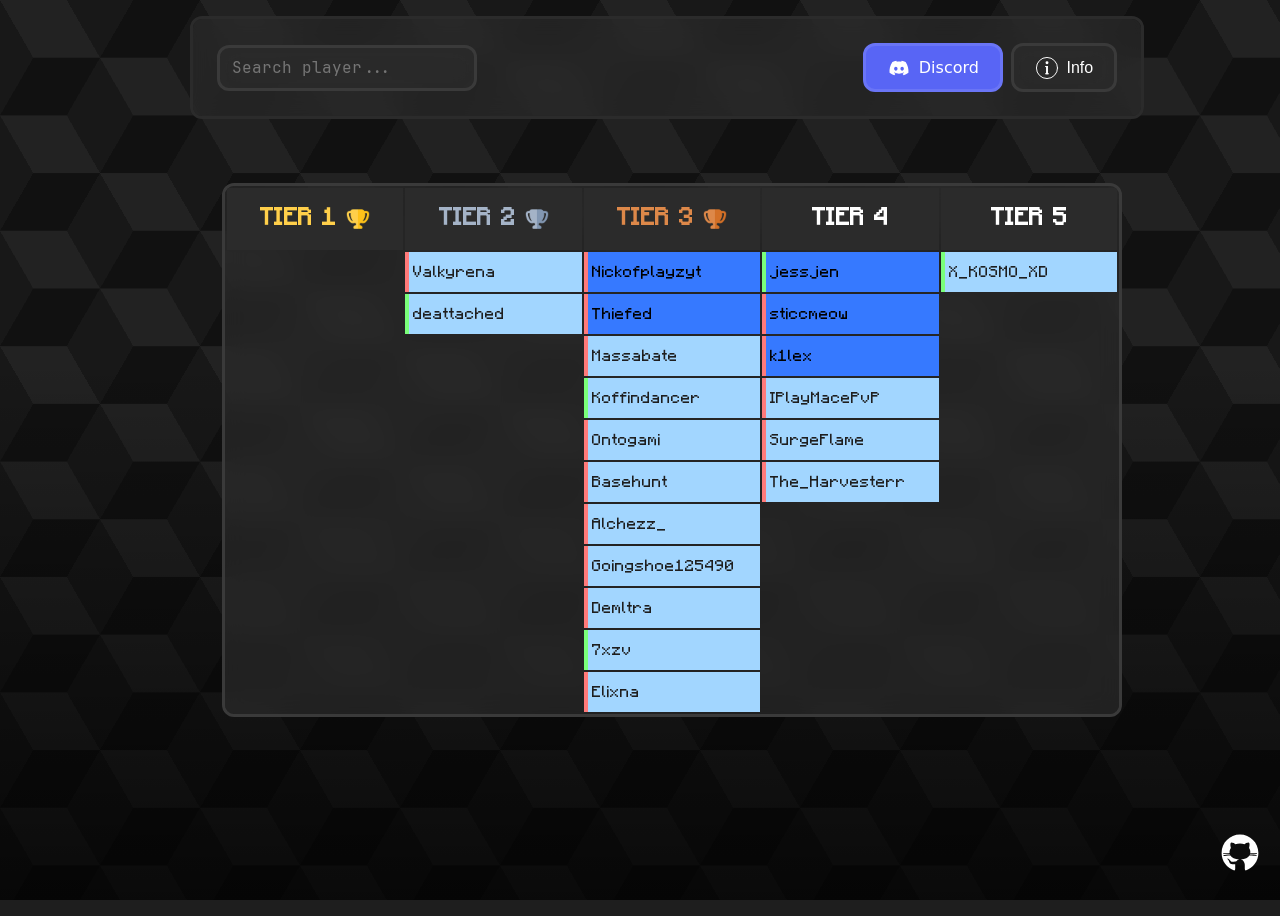
<file: index.html>
<!doctype html>
<html lang="en">
  <head>
    <meta property="og:title" content="IVTL - Rankings" />
    <meta property="og:description" content="View the rankings of the best Iron Vanilla PvPers!" />
    <meta name="theme-color" content="#E8E8E8" />
    <meta charset="UTF-8" />
    <link rel="icon" type="image/png" href="public/favicon.png" />
    <meta name="viewport" content="width=device-width, initial-scale=1.0" />
    <title>Iron Vanilla Tierlist</title>
    <link rel="stylesheet" href="style.css">
    <style>
      @font-face {
        font-family: 'SearchFont';
        src: url('public/fonts/search.woff2') format('woff2');
      }
      @font-face {
        font-family: 'TableFont';
        src: url('public/fonts/table.otf') format('opentype');
      }
    </style>
  </head>
  <body>
    <div class="container"></div>
    <div class="main-content">
      <div class="header">
        <div class="header-search-group">
          <input id="search-input" type="text" placeholder="Search player..." />
          <span id="error-message"></span>
        </div>
        <div class="header-buttons">
          <a id="discord-btn" class="header-btn" href="https://discord.gg/TM4mq5Qzcw" target="_blank" rel="noopener">
            <img src="public/discord.svg" alt="Discord" style="height: 24px; filter: brightness(0) invert(1);" />
            Discord
          </a>
          <button id="info-btn" class="header-btn" onclick="window.showKitInfo()">
            <img src="public/info.svg" alt="Info" style="height: 24px; filter: brightness(0) invert(1);" />
            Info
          </button>
        </div>
      </div>
      <div id="app"></div>
    </div>
    <a id="github-btn" href="https://github.com/milkyV2" target="_blank" rel="noopener">
      <img src="public/github.svg" alt="GitHub" style="height: 40px; filter: brightness(0) invert(1);" />
    </a>
    <script src="main.js"></script>
  </body>
</html>
</file>
<file: style.css>
:root {
  font-family: Inter, system-ui, Avenir, Helvetica, Arial, sans-serif;
  line-height: 1.5;
  font-weight: 400;
  background-color: #1e1e1e;
  color: white;
}

body {
  margin: 0;
  min-width: 320px;
  min-height: 100vh;
  overflow-x: hidden;
}

.main-content {
  width: 100%;
  max-width: 900px;
  margin: 0 auto;
}

.header {
  width: 100%;
  max-width: 100%;
  margin: 0;
  display: flex;
  align-items: center;
  justify-content: space-between;
  gap: 1.5rem;
  margin-bottom: 2rem;
  margin-top: 1rem;
  background: rgba(43, 43, 43, 0.7);
  padding: 1.5rem;
  border-radius: 12px;
  border: 3px solid #2b2b2b;
  backdrop-filter: blur(12px);
  -webkit-backdrop-filter: blur(12px);
  background-clip: padding-box;
}

.header-buttons {
  display: flex;
  gap: 0.5rem;
}

.header-btn {
  padding: 0.6rem 1.3rem;
  border-radius: 12px;
  border: 3px solid #3a3a3a; 
  background: rgba(43, 43, 43, 0.7);
  color: #fff;
  font-size: 1em;
  cursor: pointer;
  display: flex;
  align-items: center;
  gap: 0.5rem;
  transition: background 0.2s;
  text-decoration: none;
  backdrop-filter: blur(12px);
  -webkit-backdrop-filter: blur(12px);
}

.header-btn:hover {
  background: rgba(43, 43, 43, 0.9); 
}

#app {
  width: 100%;
  max-width: 100%;
  margin: 0;
  padding: 2rem;
  text-align: center;
}

table {
  width: 100%;
  max-width: 100%;
  margin: 0 auto;
  border-collapse: separate;
  border-spacing: 2px;
  background: rgba(43, 43, 43, 0.7);
  border-radius: 12px;
  overflow: hidden;
  table-layout: fixed;
  border: 3px solid #2b2b2b;
  backdrop-filter: blur(12px);
  -webkit-backdrop-filter: blur(12px);
  background-clip: padding-box;
}

th {
  padding: 0.75rem;
  text-align: center;
  font-size: 1.5em;
  font-weight: bold;
  background-color: #2b2b2b; 
  border-bottom: 2px solid #2b2b2b; 
  width: 20%;
}

td {
  padding: 0.5rem; 
  text-align: left;
  border: none;
  cursor: pointer;
  transition: opacity 0.2s;
  width: 20%;
}

td:hover {
  opacity: 0.8;
}

/* Tier header colors */
th:nth-child(1) { color: #ffcf4a; } /* Tier 1 - Gold */
th:nth-child(2) { color: #a4b3c7; } /* Tier 2 - Silver */
th:nth-child(3) { color: #dd8849; } /* Tier 3 - Bronze */
th:nth-child(4) { color: #ffffff; } /* Tier 4 - Gray */
th:nth-child(5) { color: #ffffff; } /* Tier 5 - Dark Gray */

/* table colors */
.tier-1 {
  background-color: #3679ff;
  color: black; 
}

.tier-0 {
  background-color: #a2d6ff;
  color: #1e1e1e;
}

table {
  width: 100%;
  max-width: 100%;
  margin: 0 auto;
  border-collapse: separate;
  border-spacing: 2px;
  background: rgba(53, 53, 53, 0.7); 
  border-radius: 12px;
  overflow: hidden;
  table-layout: fixed;
  border: 3px solid #2b2b2b;
  backdrop-filter: blur(12px);
  -webkit-backdrop-filter: blur(12px);
  background-clip: padding-box;
}

td::before {
  content: "";
  display: inline-block;
  width: 4px;
  height: 100%;
  background-color: transparent; 
  position: absolute;
  left: 0;
  top: 0;
}

/* Region colors for the stripe */
.region-NA::before {
  background-color: #ff0000 !important;
}

.region-EU::before {
  background-color: #00ff00 !important;
}

.region-AS::before {
  background-color: #ff69b4 !important;
}

.region-OC::before {
  background-color: #00ffff !important;
}

/* Unknown region: keep transparent (no color override needed) */

td {
  position: relative;
  overflow: hidden;
}

.overlay {
  position: fixed;
  top: 0;
  left: 0;
  width: 100%;
  height: 100%;
  background: rgba(0, 0, 0, 0.7);
  backdrop-filter: blur(5px);
  display: none;
  z-index: 999;
  opacity: 0;
  transition: opacity 0.3s ease, backdrop-filter 0.3s ease;
}

.overlay.active {
  opacity: 1;
  backdrop-filter: blur(10px);
}

.info-tab {
  position: fixed;
  top: 60%; 
  left: 50%;
  transform: translate(-50%, -50%);
  background-color: #333;
  padding: 1rem;
  border-radius: 12px;
  border: 3px solid #2b2b2b;
  box-shadow: 0 12px 24px rgba(0, 0, 0, 0.5);
  z-index: 1000;
  display: none;
  opacity: 0;
  transition: all 0.4s cubic-bezier(0.175, 0.885, 0.32, 1.275);
}

.info-tab.active {
  opacity: 1;
  top: 50%;
}

@keyframes fadeIn {
  from {
    opacity: 0;
    transform: translate(-50%, 20px);
  }
  to {
    opacity: 1;
    transform: translate(-50%, 0);
  }
}

.info-tab {
  position: fixed;
  top: 50%;
  left: 50%;
  transform: translate(-50%, -50%);
  background-color: #333;
  padding: 1rem;
  border-radius: 12px;
  border: 3px solid #2b2b2b;
  box-shadow: 0 12px 24px rgba(0, 0, 0, 0.5);
  z-index: 1000;
  display: none;
  animation: fadeIn 0.3s ease-out;
  font-size: 1.5em;
  text-align: center;
  min-width: 320px;
  min-height: 240px;
  backdrop-filter: blur(12px);
  -webkit-backdrop-filter: blur(12px);
  background-clip: padding-box;
  line-height: 1.6; 
}

.info-tab div {
  margin-bottom: 1rem; 
}

.info-tab img {
  width: 128px;
  height: 128px;
  border-radius: 50%;
  margin-bottom: 15px;
  background-color: #2d2d2d;
  border: 2px solid transparent;
}

/* i kinda messed up so ur stuck with this */
.info-tab.region-NA img {
  border-color: #ff0000;
}

.info-tab.region-EU img {
  border-color: #00ff00;
}

.info-tab.region-AS img {
  border-color: #ff69b4;
}

.info-tab.region-OC img {
  border-color: #00ffff;
}

.info-tab div {
  margin-bottom: 0.75rem; 
}


.info-tab img.kit-image {
  border-radius: 0;
  background-color: transparent;
  width: 100%;
  height: auto;
  max-height: 100vh;
  object-fit: contain;
  margin: 0;
  padding: 0;
  border: none;
}

.info-tab {
  background-color: transparent !important;
  border: none !important;
  box-shadow: none !important;
  padding: 0 !important;
  backdrop-filter: none !important;
  -webkit-backdrop-filter: none !important;
}

.info-tab.kit-tab {
  background-color: transparent !important;
  border: none !important;
  box-shadow: none !important;
  padding: 0 !important;
  backdrop-filter: none !important;
  -webkit-backdrop-filter: none !important;
}

.info-tab.kit-tab img.kit-image {
  border-radius: 0;
  background-color: transparent;
  width: 100%;
  height: auto;
  max-height: 100vh;
  object-fit: contain;
  margin: 0;
  padding: 0;
  border: none;
}

.region-text-NA {
  color: white;
  background-color: #ff0000;
  padding: 0.15rem 0.35rem;
  border-radius: 4px;
  font-family: 'SearchFont', sans-serif;
}

.region-text-EU {
  color: white;
  background-color: #00ff00;
  padding: 0.15rem 0.35rem;
  border-radius: 4px;
  font-family: 'SearchFont', sans-serif;
}

.region-text-AS {
  color: white;
  background-color: #ff69b4;
  padding: 0.15rem 0.35rem;
  border-radius: 4px;
  font-family: 'SearchFont', sans-serif;
}

.region-text-OC {
  color: white;
  background-color: #00ffff;
  padding: 0.15rem 0.35rem;
  border-radius: 4px;
  font-family: 'SearchFont', sans-serif;
}

.region-text-unknown {
  color: white;
  background-color: #2b2b2b;
  padding: 0.15rem 0.35rem;
  border-radius: 4px;
  font-family: 'SearchFont', sans-serif;
}

.container {
  width: 100%;
  height: 100%;
  position: fixed;
  inset: 0;
  z-index: -1;
  pointer-events: none;
  --s: 200px; 
  --c1: #111111; 
  --c2: #222222; 
  --c3: #181818; 

  background: repeating-conic-gradient(
        from 30deg,
        #0000 0 120deg,
        var(--c3) 0 180deg
      )
      calc(0.5 * var(--s)) calc(0.5 * var(--s) * 0.577),
    repeating-conic-gradient(
      from 30deg,
      var(--c1) 0 60deg,
      var(--c2) 0 120deg,
      var(--c3) 0 180deg
    );
  background-size: var(--s) calc(var(--s) * 0.577);
}
.container::after {
  content: "";
  position: absolute;
  inset: 0;
  z-index: 1;
  pointer-events: none;
  background: linear-gradient(to top, rgba(0,0,0,0.7) 0%, rgba(0,0,0,0.0) 60%);
}

@keyframes fadeIn {
  from {
    opacity: 0;
    transform: translate(-50%, -40%);
  }
  to {
    opacity: 1;
    transform: translate(-50%, -50%);
  }
}


.header-search-group {
  display: flex;
  align-items: center;
  gap: 0.5rem;
  width: 300px;
}

#search-input {
  flex: 1;
  padding: 0.6rem 0.75rem;
  border-radius: 12px;
  border: 3px solid #3a3a3a;
  background: rgba(43, 43, 43, 0.7);
  color: #fff;
  font-family: 'SearchFont', sans-serif; 
  font-size: 1em;
  outline: none;
  transition: border 0.2s;
  backdrop-filter: blur(12px);
  -webkit-backdrop-filter: blur(12px);
  height: 100%;
}

table {
  width: 100%;
  max-width: 100%;
  margin: 0 auto;
  border-collapse: separate;
  border-spacing: 2px;
  background: rgba(43, 43, 43, 0.7);
  border-radius: 12px;
  overflow: hidden;
  table-layout: fixed;
  border: 3px solid #3a3a3a;
  backdrop-filter: blur(12px);
  -webkit-backdrop-filter: blur(12px);
  background-clip: padding-box;
  font-family: 'TableFont', sans-serif;
}

#discord-btn {
  padding: 0.6rem 1.3rem;
  border-radius: 12px; 
  border: 3px solid #6a75f6; 
  background: #5865F5;
  color: #fff;
  font-size: 1em;
  cursor: pointer;
  display: flex;
  align-items: center;
  gap: 0.5rem;
  transition: background 0.2s;
  text-decoration: none;
  backdrop-filter: blur(12px);
  -webkit-backdrop-filter: blur(12px);
}

#discord-btn:hover {
  background: #4a55e0; 
}

#error-message {
  color: #ff4a4a;
  margin-left: 1rem;
  font-size: 1em;
  min-width: 120px;
  display: inline-block;
  vertical-align: middle;
}

#github-btn {
  position: fixed;
  bottom: 20px;
  right: 20px;
  background-color: transparent; 
  padding: 0; 
  border-radius: 0; 
  border: none; 
  backdrop-filter: none; 
  -webkit-backdrop-filter: none;
  transition: opacity 0.2s;
  z-index: 1000;
}

#github-btn:hover {
  opacity: 0.8;
}


/* Tier text styling */
.tier-text {
  padding: 0.1rem 0.2rem; 
  border-radius: 3px; 
  display: inline-block;
  font-family: 'SearchFont', sans-serif;
}

.region-text-NA,
.region-text-EU,
.region-text-AS,
.region-text-OC,
.region-text-unknown {
  padding: 0.1rem 0.2rem; 
  border-radius: 3px;
}

.tier-ht1 {
  background-color: #ffcf4a;
  color: white;
}

.tier-lt1 {
  background-color: #2b2b2b;
  color: #ffcf4a;
}

.tier-ht2 {
  background-color: #a4b3c7;
  color: white;
}

.tier-lt2 {
  background-color: #2b2b2b;
  color: #a4b3c7;
}

.tier-ht3 {
  background-color: #dd8849;
  color: white;
}

.tier-lt3 {
  background-color: #2b2b2b;
  color: #dd8849;
}

.tier-lt4, .tier-lt5 {
  background-color: #2b2b2b;
  color: white;
}


.region-NA::before {
  background-color: #ff7a7a !important; 
}

.region-EU::before {
  background-color: #7aff7a !important; 
}

.region-AS::before {
  background-color: #ff9dde !important; 
}

.region-OC::before {
  background-color: #7af9ff !important; 
}


.region-text-NA {
  background-color: #ff7a7a;
}

.region-text-EU {
  background-color: #7aff7a;
}

.region-text-AS {
  background-color: #ff9dde;
}

.region-text-OC {
  background-color: #7af9ff;
}


.info-tab.region-NA img {
  border-color: #ff7a7a;
}

.info-tab.region-EU img {
  border-color: #7aff7a;
}

.info-tab.region-AS img {
  border-color: #ff9dde;
}

.info-tab.region-OC img {
  border-color: #7af9ff;
}


.info-tab img.kit-image {
  border-radius: 0;
  background-color: transparent;
  max-width: 80%;
  max-height: 60vh;
  margin: 0 auto;
  display: block;
}

.region-text-unknown {
  color: white;
  background-color: #2b2b2b;
  padding: 0.15rem 0.35rem;
  border-radius: 4px;
  font-family: 'SearchFont', sans-serif;
}

.container {
  width: 100%;
  height: 100%;
  position: fixed;
  inset: 0;
  z-index: -1;
  pointer-events: none;
  --s: 200px; 
  --c1: #111111; 
  --c2: #222222; 
  --c3: #181818; 

  background: repeating-conic-gradient(
        from 30deg,
        #0000 0 120deg,
        var(--c3) 0 180deg
      )
      calc(0.5 * var(--s)) calc(0.5 * var(--s) * 0.577),
    repeating-conic-gradient(
      from 30deg,
      var(--c1) 0 60deg,
      var(--c2) 0 120deg,
      var(--c3) 0 180deg
    );
  background-size: var(--s) calc(var(--s) * 0.577);
}
.container::after {
  content: "";
  position: absolute;
  inset: 0;
  z-index: 1;
  pointer-events: none;
  background: linear-gradient(to top, rgba(0,0,0,0.7) 0%, rgba(0,0,0,0.0) 60%);
}

@keyframes fadeIn {
  from {
    opacity: 0;
    transform: translate(-50%, -40%);
  }
  to {
    opacity: 1;
    transform: translate(-50%, -50%);
  }
}


.header-search-group {
  display: flex;
  align-items: center;
  gap: 0.5rem;
  width: 300px;
}

#search-input {
  flex: 1;
  padding: 0.6rem 0.75rem;
  border-radius: 12px;
  border: 3px solid #3a3a3a;
  background: rgba(43, 43, 43, 0.7);
  color: #fff;
  font-family: 'SearchFont', sans-serif; 
  font-size: 1em;
  outline: none;
  transition: border 0.2s;
  backdrop-filter: blur(12px);
  -webkit-backdrop-filter: blur(12px);
  height: 100%;
}

table {
  width: 100%;
  max-width: 100%;
  margin: 0 auto;
  border-collapse: separate;
  border-spacing: 2px;
  background: rgba(43, 43, 43, 0.7);
  border-radius: 12px;
  overflow: hidden;
  table-layout: fixed;
  border: 3px solid #3a3a3a;
  backdrop-filter: blur(12px);
  -webkit-backdrop-filter: blur(12px);
  background-clip: padding-box;
  font-family: 'TableFont', sans-serif;
}

#discord-btn {
  padding: 0.6rem 1.3rem;
  border-radius: 12px; 
  border: 3px solid #6a75f6; 
  background: #5865F5;
  color: #fff;
  font-size: 1em;
  cursor: pointer;
  display: flex;
  align-items: center;
  gap: 0.5rem;
  transition: background 0.2s;
  text-decoration: none;
  backdrop-filter: blur(12px);
  -webkit-backdrop-filter: blur(12px);
}

#discord-btn:hover {
  background: #4a55e0; 
}

#error-message {
  color: #ff4a4a;
  margin-left: 1rem;
  font-size: 1em;
  min-width: 120px;
  display: inline-block;
  vertical-align: middle;
}

#github-btn {
  position: fixed;
  bottom: 20px;
  right: 20px;
  background-color: transparent; 
  padding: 0; 
  border-radius: 0; 
  border: none; 
  backdrop-filter: none; 
  -webkit-backdrop-filter: none;
  transition: opacity 0.2s;
  z-index: 1000;
}

#github-btn:hover {
  opacity: 0.8;
}



.tier-text {
  padding: 0.1rem 0.2rem; 
  border-radius: 3px; 
  display: inline-block;
  font-family: 'SearchFont', sans-serif;
}

.region-text-NA,
.region-text-EU,
.region-text-AS,
.region-text-OC,
.region-text-unknown {
  padding: 0.1rem 0.2rem; 
  border-radius: 3px; 
}

.tier-ht1 {
  background-color: #ffcf4a;
  color: white;
}

.tier-lt1 {
  background-color: #2b2b2b;
  color: #ffcf4a;
}

.tier-ht2 {
  background-color: #a4b3c7;
  color: white;
}

.tier-lt2 {
  background-color: #2b2b2b;
  color: #a4b3c7;
}

.tier-ht3 {
  background-color: #dd8849;
  color: white;
}

.tier-lt3 {
  background-color: #2b2b2b;
  color: #dd8849;
}

.tier-lt4, .tier-lt5 {
  background-color: #2b2b2b;
  color: white;
}
</file>
